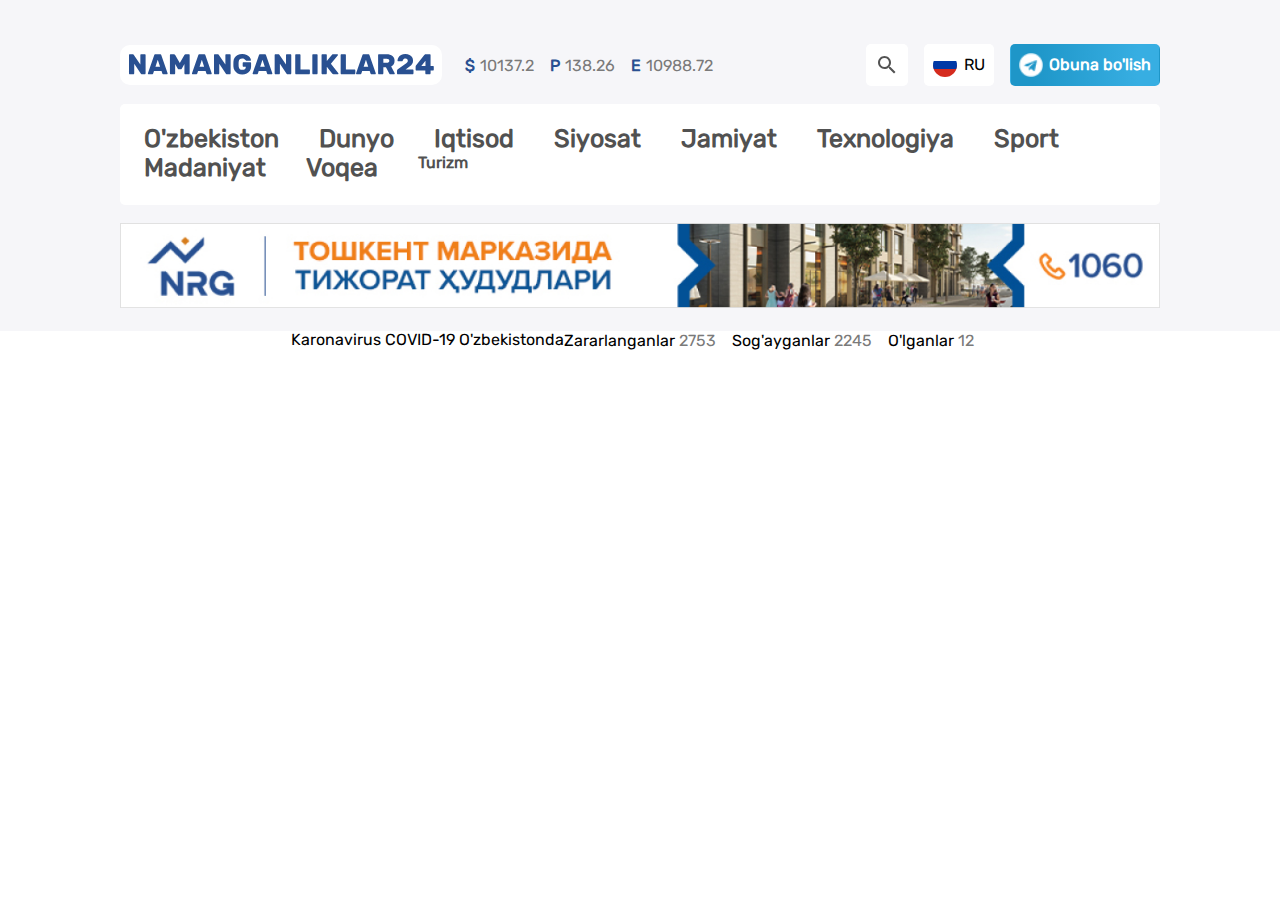
<file: Index.html>
<!DOCTYPE html>
<html lang="en">
<head>
    <meta charset="UTF-8">
    <meta http-equiv="X-UA-Compatible" content="IE=edge">
    <meta name="viewport" content="width=device-width, initial-scale=1.0">
    <link rel="stylesheet" href="css/normalize.css">
    <link rel="stylesheet" href="css/Styles.css">
    <title>Namangan 24</title>
</head>
<body>
    <header class="site-header">
        <div class="container">
            <div class="wrapper">
                <a class="logo-link" href="#"><img width="306" height="33" src="img/logo.svg" alt="site logo"></a>
                <div class="header-text">
                    <span><b>$</b>10137.2</span>
                    <span><b>P</b>138.26</span>
                    <span><b>E</b>10988.72</span>
                </div>
            </div>
            <div class="wrapper">
                <button class="btn-top" type="button"><img width="24" height="24" src="img/mdi_magnify.svg" alt="search button"></button>
                <button class="site-language btn-top">
                    <img class="language-logo" width="24" height="24" src="img/cif_ru.svg" alt="russian">RU
                </button>
                <a class="btn-top tg-link" href="http://t.me/namangan24"><img class="tg-logo" width="24" height="24" src="img/Vector.png" alt="telegram logo">Obuna bo'lish</a>
            </div>
        </div>
        <nav class="sitenav">
            <ul>
                <li><a href="#">O'zbekiston</a></li>
                <li><a href="#">Dunyo</a></li>
                <li><a href="#">Iqtisod</a></li>
                <li><a href="#">Siyosat</a></li>
                <li><a href="#">Jamiyat</a></li>
                <li><a href="#">Texnologiya</a></li>
                <li><a href="#">Sport</a></li>
                <li><a href="#">Madaniyat</a></li>
                <li><a href="#">Voqea</a></li>
                <li><a href="#">Turizm</a></li>
            </ul>
        </nav>
        <aside >
            <a><img class="main-img" src="img/nrg-banner.jpg" alt="banner image"></a>
        </aside>
    </header>
    
    
    <main>
        <article>
            <ul class="main">
                <br> <br/>
                <li>Karonavirus COVID-19 O'zbekistonda</li>
                <li>Zararlanganlar <span>2753</span></li>
                <li>Sog'ayganlar <span>2245</span></li>
                <li>O'lganlar <span>12</span></li>
            </ul>
        </article>
    </main>

</body>
</html>
</file>
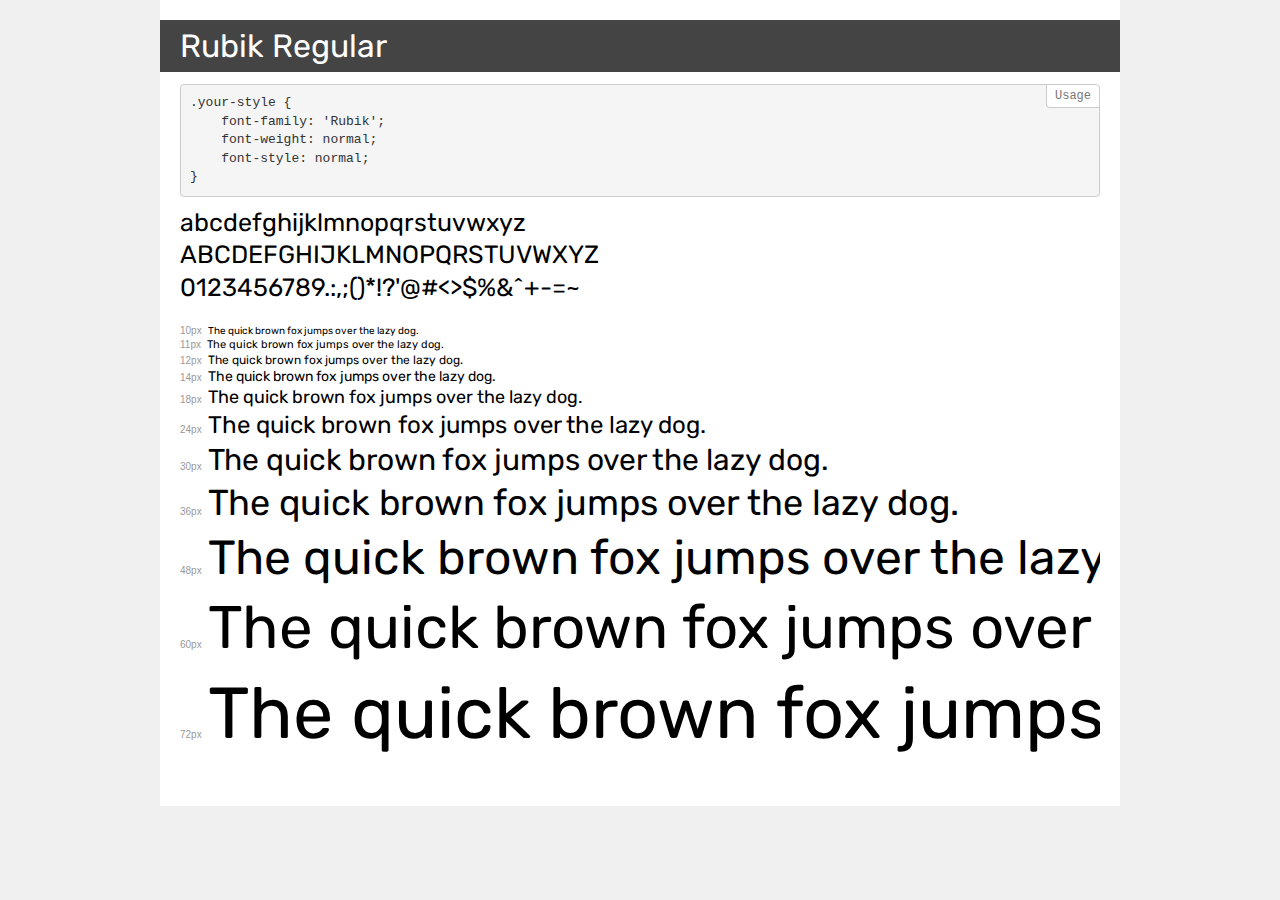
<file: fonts/demo.html>
<!DOCTYPE html>
<html lang="en">
<head>
    <meta charset="utf-8">
    <meta http-equiv="X-UA-Compatible" content="IE=edge">
    <meta name="viewport" content="width=device-width, initial-scale=1">
    <meta name="robots" content="noindex, noarchive">
    <meta name="format-detection" content="telephone=no">
    <title>Transfonter demo</title>
    <link href="stylesheet.css" rel="stylesheet">
    <style>
        /*
        http://meyerweb.com/eric/tools/css/reset/
        v2.0 | 20110126
        License: none (public domain)
        */
        html, body, div, span, applet, object, iframe,
        h1, h2, h3, h4, h5, h6, p, blockquote, pre,
        a, abbr, acronym, address, big, cite, code,
        del, dfn, em, img, ins, kbd, q, s, samp,
        small, strike, strong, sub, sup, tt, var,
        b, u, i, center,
        dl, dt, dd, ol, ul, li,
        fieldset, form, label, legend,
        table, caption, tbody, tfoot, thead, tr, th, td,
        article, aside, canvas, details, embed,
        figure, figcaption, footer, header, hgroup,
        menu, nav, output, ruby, section, summary,
        time, mark, audio, video {
            margin: 0;
            padding: 0;
            border: 0;
            font-size: 100%;
            font: inherit;
            vertical-align: baseline;
        }
        /* HTML5 display-role reset for older browsers */
        article, aside, details, figcaption, figure,
        footer, header, hgroup, menu, nav, section {
            display: block;
        }
        body {
            line-height: 1;
        }
        ol, ul {
            list-style: none;
        }
        blockquote, q {
            quotes: none;
        }
        blockquote:before, blockquote:after,
        q:before, q:after {
            content: '';
            content: none;
        }
        table {
            border-collapse: collapse;
            border-spacing: 0;
        }
        /* demo styles */
        body {
            background: #f0f0f0;
            color: #000;
        }
        .page {
            background: #fff;
            width: 920px;
            margin: 0 auto;
            padding: 20px 20px 0 20px;
            overflow: hidden;
        }
        .font-container {
            overflow-x: auto;
            overflow-y: hidden;
            margin-bottom: 40px;
            line-height: 1.3;
            white-space: nowrap;
            padding-bottom: 5px;
        }
        h1 {
            position: relative;
            background: #444;
            font-size: 32px;
            color: #fff;
            padding: 10px 20px;
            margin: 0 -20px 12px -20px;
        }
        .letters {
            font-size: 25px;
            margin-bottom: 20px;
        }
        .s10:before {
            content: '10px';
        }
        .s11:before {
            content: '11px';
        }
        .s12:before {
            content: '12px';
        }
        .s14:before {
            content: '14px';
        }
        .s18:before {
            content: '18px';
        }
        .s24:before {
            content: '24px';
        }
        .s30:before {
            content: '30px';
        }
        .s36:before {
            content: '36px';
        }
        .s48:before {
            content: '48px';
        }
        .s60:before {
            content: '60px';
        }
        .s72:before {
            content: '72px';
        }
        .s10:before, .s11:before, .s12:before, .s14:before,
        .s18:before, .s24:before, .s30:before, .s36:before,
        .s48:before, .s60:before, .s72:before {
            font-family: Arial, sans-serif;
            font-size: 10px;
            font-weight: normal;
            font-style: normal;
            color: #999;
            padding-right: 6px;
        }
        pre {
            display: block;
            position: relative;
            padding: 9px;
            margin: 0 0 10px;
            font-family: Monaco, Menlo, Consolas, "Courier New", monospace;
            font-size: 13px;
            line-height: 1.428571429;
            color: #333;
            font-weight: normal;
            font-style: normal;
            background-color: #f5f5f5;
            border: 1px solid #ccc;
            overflow-x: auto;
            border-radius: 4px;
        }
        pre:after {
            display: block;
            position: absolute;
            right: 0;
            top: 0;
            content: 'Usage';
            line-height: 1;
            padding: 5px 8px;
            font-size: 12px;
            color: #767676;
            background-color: #fff;
            border: 1px solid #ccc;
            border-right: none;
            border-top: none;
            border-radius: 0 4px 0 4px;
            z-index: 10;
        }
        /* responsive */
        @media (max-width: 959px) {
            .page {
                width: auto;
                margin: 0;
            }
        }
    </style>
</head>
<body>
<div class="page">
    <div class="demo">
        <h1 style="font-family: 'Rubik'; font-weight: normal; font-style: normal;">Rubik Regular</h1>
        <pre>.your-style {
    font-family: 'Rubik';
    font-weight: normal;
    font-style: normal;
}</pre>
        <div class="font-container" style="font-family: 'Rubik'; font-weight: normal; font-style: normal;">
            <p class="letters">
                abcdefghijklmnopqrstuvwxyz<br>
ABCDEFGHIJKLMNOPQRSTUVWXYZ<br>
                0123456789.:,;()*!?'@#<>$%&^+-=~
            </p>
            <p class="s10" style="font-size: 10px;">The quick brown fox jumps over the lazy dog.</p>
            <p class="s11" style="font-size: 11px;">The quick brown fox jumps over the lazy dog.</p>
            <p class="s12" style="font-size: 12px;">The quick brown fox jumps over the lazy dog.</p>
            <p class="s14" style="font-size: 14px;">The quick brown fox jumps over the lazy dog.</p>
            <p class="s18" style="font-size: 18px;">The quick brown fox jumps over the lazy dog.</p>
            <p class="s24" style="font-size: 24px;">The quick brown fox jumps over the lazy dog.</p>
            <p class="s30" style="font-size: 30px;">The quick brown fox jumps over the lazy dog.</p>
            <p class="s36" style="font-size: 36px;">The quick brown fox jumps over the lazy dog.</p>
            <p class="s48" style="font-size: 48px;">The quick brown fox jumps over the lazy dog.</p>
            <p class="s60" style="font-size: 60px;">The quick brown fox jumps over the lazy dog.</p>
            <p class="s72" style="font-size: 72px;">The quick brown fox jumps over the lazy dog.</p>
        </div>
    </div>
</div>
</body>
</html>
</file>
<file: css/Styles.css>
@font-face {
    font-family: 'Rubik';
    src: url('../fonts/Rubik-Regular.woff2') format('woff2'),
    url('../fonts/Rubik-Regular.woff') format('woff');
    font-weight: normal;
    font-style: normal;
    font-display: swap;
}

body{
    font-family: "Rubik", sans-serif;
    padding: 0;
    margin: 0;
}
span{
    margin-right: 1rem;
    font-size: 16px;
    line-height: 19px;
    color: #7a7a7a;
}
b{
    color: #295091;
    margin-right: 5px;
}
a{
    text-decoration: none;
    cursor: pointer;
    color: #515151;
    font-weight: 600;
}
a:hover{
    color: #295091;
}
ul{
    width: 100%;
    display: flex;
    flex-wrap: wrap;
    list-style: none;
    margin: 0;
    padding: 0;
}

.site-header{
    background-color: #F6F6F9;
    padding: 44px 120px 23px;
}
.logo-link{
    border-radius: 10px;
    background-color: #fff;
    padding: 3px 8px 0;
}
.container{
    display: flex;
    justify-content: space-between;
    margin-bottom: 18px;
}
.sitenav{
    display: flex;
    justify-content: space-between;
    background-color: #fff;
    padding: 21px 25px 22px 24px;
    margin-bottom: 18px;
    border-radius: 5px;
}

.sitenav li:not(li:last-child){
    margin-right: 40px;
    font-size: 25px;
}

.wrapper{
    display: flex;
    align-items: center;
}
.header-text{
    display: flex;
    align-items: center;
    margin-left: 23px;
}
.btn-top{
    padding: 8px;
    border: 1px solid transparent;
    background-color: white;
    margin-left: 1rem;
    display: flex;
    align-items: center;
    border-radius: 5px;
}
.language-logo{
    border-radius: 50%;
    margin-right: .4rem;
}
.main-img{
    width: 100%;
    display: block;
}
.tg-link{
    background: linear-gradient(90deg, #1E96C8 15.07%, #37AEE2 85.96%);
    border-radius: 5px;
    display: flex;
    align-items: center;
    color: white;
}
.tg-logo{
    margin-right: .4rem;
}

.main{
    text-align: center;
    justify-content: center;
}
</file>
<file: fonts/stylesheet.css>
@font-face {
    font-family: 'Rubik';
    src: url('Rubik-Regular.woff2') format('woff2'),
        url('Rubik-Regular.woff') format('woff');
    font-weight: normal;
    font-style: normal;
    font-display: swap;
}
</file>
